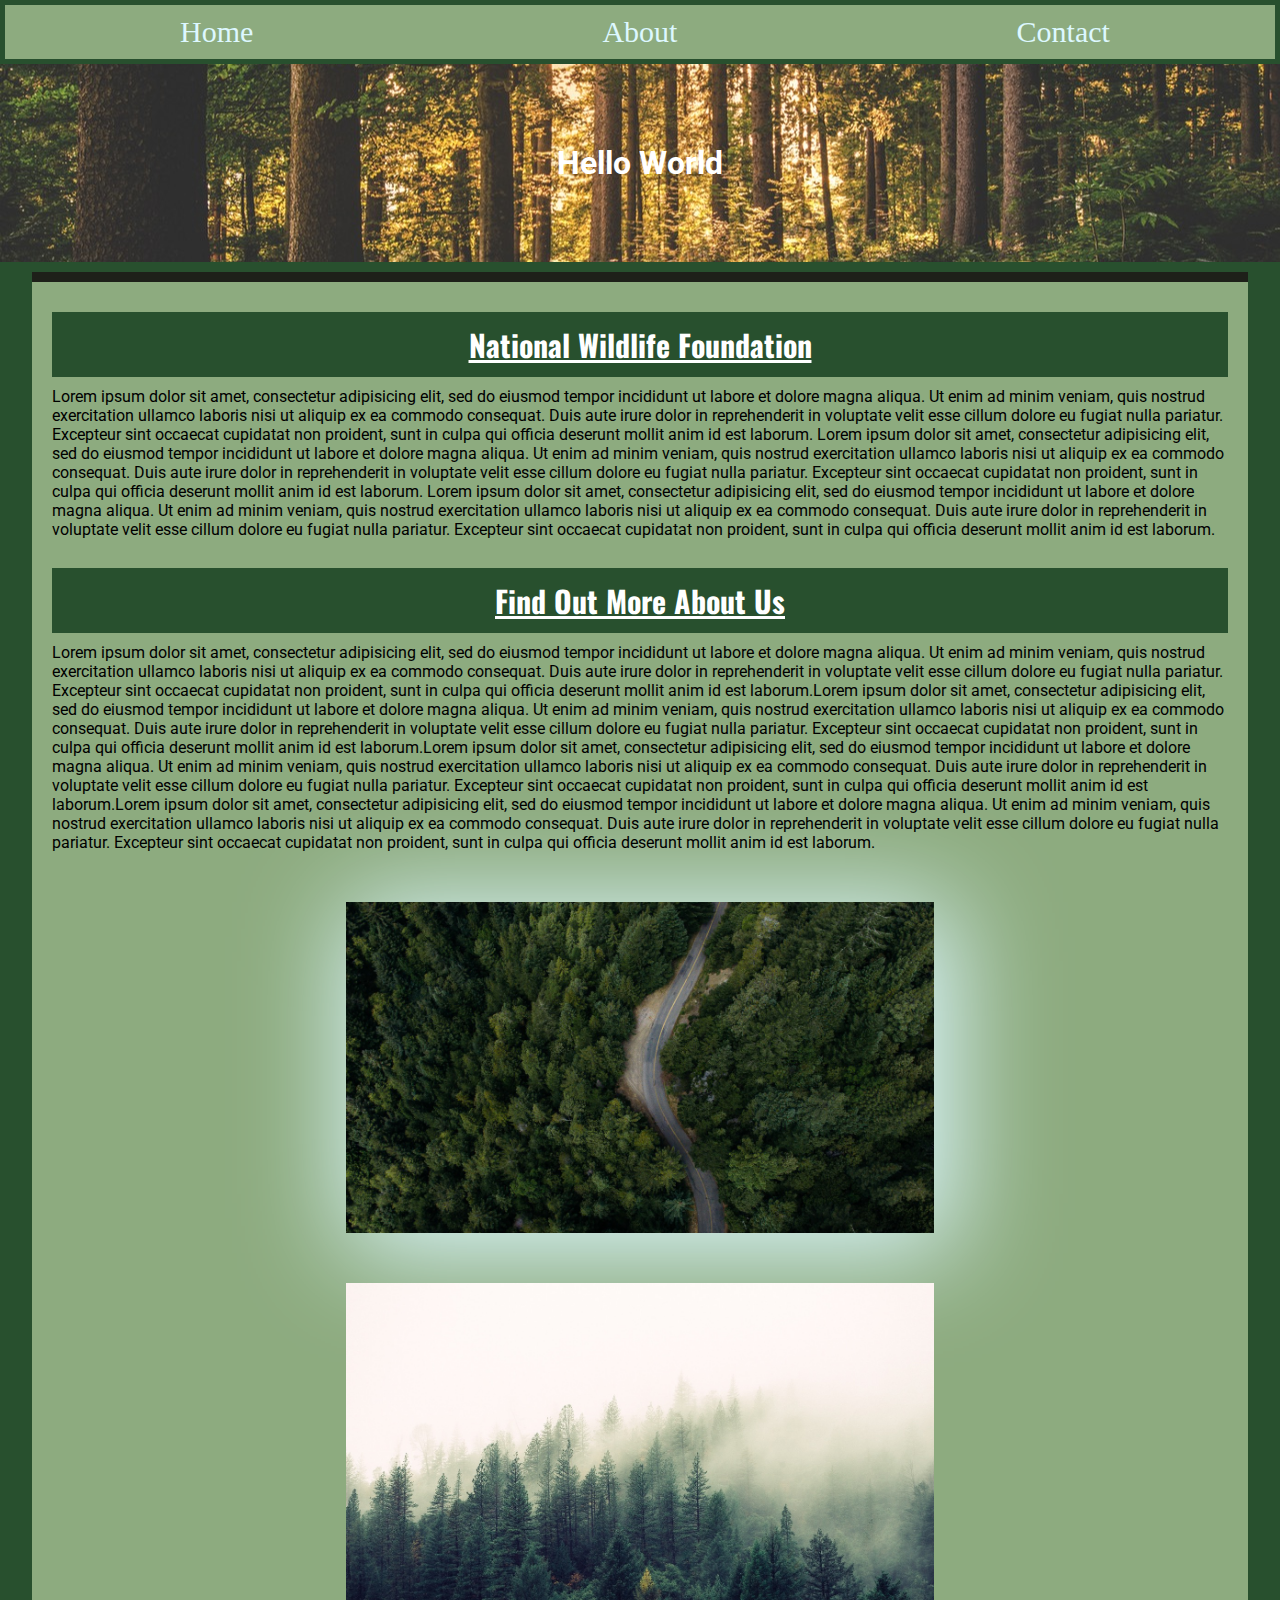
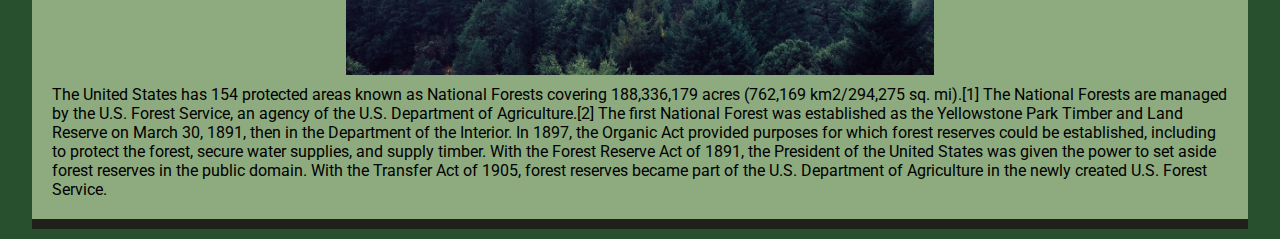
<file: index.html>
<!doctype html>
<html lang="en">
	<head>
		<meta charset="utf-8">
		<link rel="stylesheet" type="text/css" href="css/style.css">
		<link href="https://fonts.googleapis.com/css?family=Oswald" rel="stylesheet">
		<title>My Second Website</title>
	</head>
	
	<body>
		<nav>
			<ul>
				<li><a href="index.html">Home</a></li>
				<li><a href="about.html">About</a></li>
				<li><a href="contact.html">Contact</a></li>
			</ul>
		</nav>
		<div class="header">
			<h1>Hello World</h1>
		</div>
		<div class="main-content">
			<h2 class="center-text">National Wildlife Foundation</h2>
			<p> Lorem ipsum dolor sit amet, consectetur adipisicing elit, sed do eiusmod
			tempor incididunt ut labore et dolore magna aliqua. Ut enim ad minim veniam,
			quis nostrud exercitation ullamco laboris nisi ut aliquip ex ea commodo
			consequat. Duis aute irure dolor in reprehenderit in voluptate velit esse
			cillum dolore eu fugiat nulla pariatur. Excepteur sint occaecat cupidatat non
			proident, sunt in culpa qui officia deserunt mollit anim id est laborum. Lorem ipsum dolor sit amet, consectetur adipisicing elit, sed do eiusmod
			tempor incididunt ut labore et dolore magna aliqua. Ut enim ad minim veniam,
			quis nostrud exercitation ullamco laboris nisi ut aliquip ex ea commodo
			consequat. Duis aute irure dolor in reprehenderit in voluptate velit esse
			cillum dolore eu fugiat nulla pariatur. Excepteur sint occaecat cupidatat non
			proident, sunt in culpa qui officia deserunt mollit anim id est laborum. Lorem ipsum dolor sit amet, consectetur adipisicing elit, sed do eiusmod
			tempor incididunt ut labore et dolore magna aliqua. Ut enim ad minim veniam,
			quis nostrud exercitation ullamco laboris nisi ut aliquip ex ea commodo
			consequat. Duis aute irure dolor in reprehenderit in voluptate velit esse
			cillum dolore eu fugiat nulla pariatur. Excepteur sint occaecat cupidatat non
			proident, sunt in culpa qui officia deserunt mollit anim id est laborum.</p>
			<br>
			<h2 class="center-text">Find Out More About Us</h2>
			<p>Lorem ipsum dolor sit amet, consectetur adipisicing elit, sed do eiusmod
			tempor incididunt ut labore et dolore magna aliqua. Ut enim ad minim veniam,
			quis nostrud exercitation ullamco laboris nisi ut aliquip ex ea commodo
			consequat. Duis aute irure dolor in reprehenderit in voluptate velit esse
			cillum dolore eu fugiat nulla pariatur. Excepteur sint occaecat cupidatat non
			proident, sunt in culpa qui officia deserunt mollit anim id est laborum.Lorem ipsum dolor sit amet, consectetur adipisicing elit, sed do eiusmod
			tempor incididunt ut labore et dolore magna aliqua. Ut enim ad minim veniam,
			quis nostrud exercitation ullamco laboris nisi ut aliquip ex ea commodo
			consequat. Duis aute irure dolor in reprehenderit in voluptate velit esse
			cillum dolore eu fugiat nulla pariatur. Excepteur sint occaecat cupidatat non
			proident, sunt in culpa qui officia deserunt mollit anim id est laborum.Lorem ipsum dolor sit amet, consectetur adipisicing elit, sed do eiusmod
			tempor incididunt ut labore et dolore magna aliqua. Ut enim ad minim veniam,
			quis nostrud exercitation ullamco laboris nisi ut aliquip ex ea commodo
			consequat. Duis aute irure dolor in reprehenderit in voluptate velit esse
			cillum dolore eu fugiat nulla pariatur. Excepteur sint occaecat cupidatat non
			proident, sunt in culpa qui officia deserunt mollit anim id est laborum.Lorem ipsum dolor sit amet, consectetur adipisicing elit, sed do eiusmod
			tempor incididunt ut labore et dolore magna aliqua. Ut enim ad minim veniam,
			quis nostrud exercitation ullamco laboris nisi ut aliquip ex ea commodo
			consequat. Duis aute irure dolor in reprehenderit in voluptate velit esse
			cillum dolore eu fugiat nulla pariatur. Excepteur sint occaecat cupidatat non
			proident, sunt in culpa qui officia deserunt mollit anim id est laborum.</p>
			<img src="images/forest2.jpeg" class="img-50">
			
			<img src="images/forest3.jpeg" class="img-40">
			<p id="info1">The United States has 154 protected areas known as National Forests covering 188,336,179 acres (762,169 km2/294,275 sq. mi).[1] The National Forests are managed by the U.S. Forest Service, an agency of the U.S. Department of Agriculture.[2] The first National Forest was established as the Yellowstone Park Timber and Land Reserve on March 30, 1891, then in the Department of the Interior. In 1897, the Organic Act provided purposes for which forest reserves could be established, including to protect the forest, secure water supplies, and supply timber. With the Forest Reserve Act of 1891, the President of the United States was given the power to set aside forest reserves in the public domain. With the Transfer Act of 1905, forest reserves became part of the U.S. Department of Agriculture in the newly created U.S. Forest Service.</p>
		</div><!---wrapper div end-->
	</body>

</html>
</file>
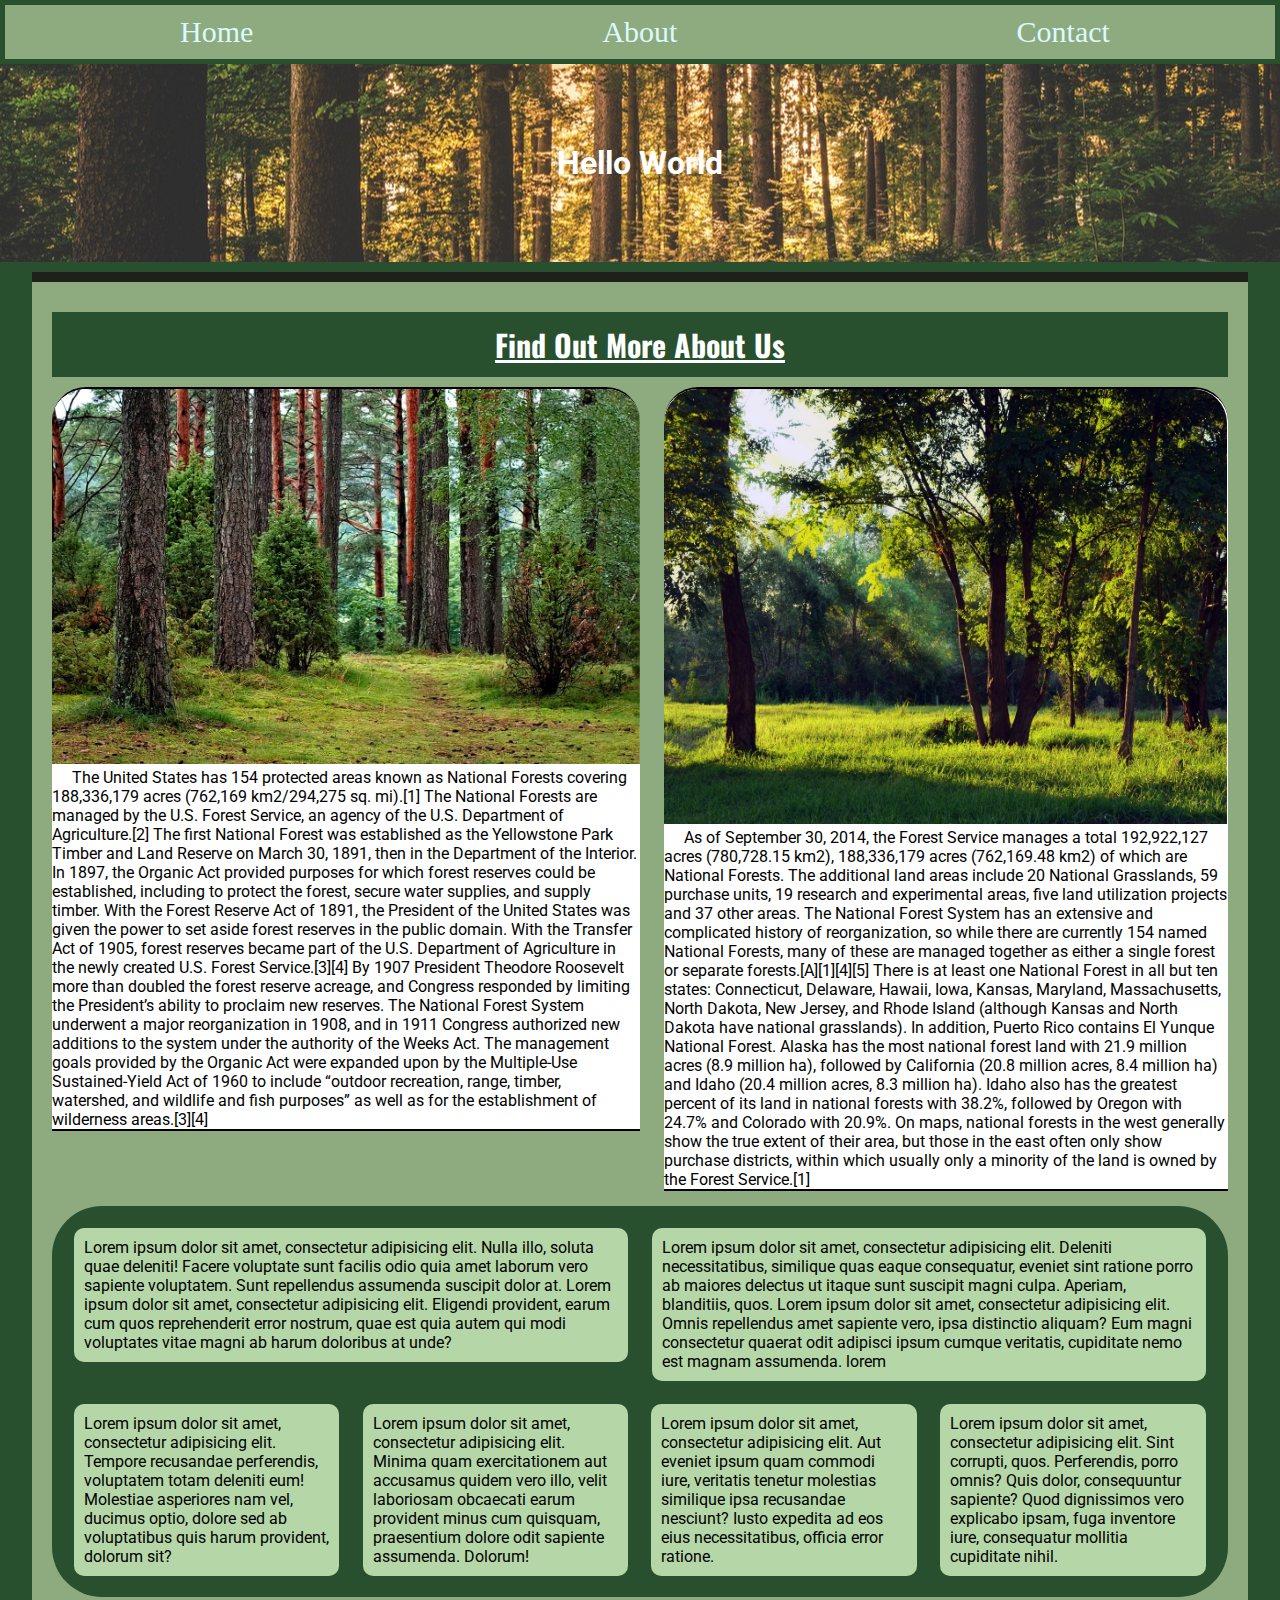
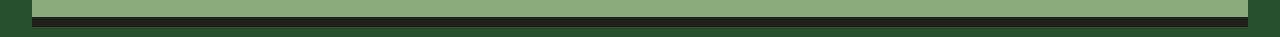
<file: about.html>
<!doctype html>
<html lang="en">
	<head>
		<meta charset="utf-8">
		<link rel="stylesheet" type="text/css" href="css/style.css">
		<link href="https://fonts.googleapis.com/css?family=Oswald" rel="stylesheet">
		<title>My Second Website</title>
	</head>
	<body>
		<nav>
			<ul>
				<li><a href="index.html">Home</a></li>
				<li><a href="about.html">About</a></li>
				<li><a href="contact.html">Contact</a></li>
			</ul>
		</nav>
		<div class="header">
			<h1>Hello World</h1>
		</div>
		<div class="main-content">
			<h2 class="center-text">Find Out More About Us</h2>
			

			<div class="side1">
			<img src="images/forest4.jpeg" class="forest4">
				<p>The United States has 154 protected areas known as National Forests covering 188,336,179 acres (762,169 km2/294,275 sq. mi).[1] The National Forests are managed by the U.S. Forest Service, an agency of the U.S. Department of Agriculture.[2] The first National Forest was established as the Yellowstone Park Timber and Land Reserve on March 30, 1891, then in the Department of the Interior. In 1897, the Organic Act provided purposes for which forest reserves could be established, including to protect the forest, secure water supplies, and supply timber. With the Forest Reserve Act of 1891, the President of the United States was given the power to set aside forest reserves in the public domain. With the Transfer Act of 1905, forest reserves became part of the U.S. Department of Agriculture in the newly created U.S. Forest Service.[3][4]

				By 1907 President Theodore Roosevelt more than doubled the forest reserve acreage, and Congress responded by limiting the President’s ability to proclaim new reserves. The National Forest System underwent a major reorganization in 1908, and in 1911 Congress authorized new additions to the system under the authority of the Weeks Act. The management goals provided by the Organic Act were expanded upon by the Multiple-Use Sustained-Yield Act of 1960 to include “outdoor recreation, range, timber, watershed, and wildlife and fish purposes” as well as for the establishment of wilderness areas.[3][4]</p>
			</div>

			<div style="margin-bottom:15px;" class="side2">
			<img src="images/forest5.jpeg" class="forest5">
				<p>
				As of September 30, 2014, the Forest Service manages a total 192,922,127 acres (780,728.15 km2), 188,336,179 acres (762,169.48 km2) of which are National Forests. The additional land areas include 20 National Grasslands, 59 purchase units, 19 research and experimental areas, five land utilization projects and 37 other areas. The National Forest System has an extensive and complicated history of reorganization, so while there are currently 154 named National Forests, many of these are managed together as either a single forest or separate forests.[A][1][4][5]

				There is at least one National Forest in all but ten states: Connecticut, Delaware, Hawaii, Iowa, Kansas, Maryland, Massachusetts, North Dakota, New Jersey, and Rhode Island (although Kansas and North Dakota have national grasslands). In addition, Puerto Rico contains El Yunque National Forest. Alaska has the most national forest land with 21.9 million acres (8.9 million ha), followed by California (20.8 million acres, 8.4 million ha) and Idaho (20.4 million acres, 8.3 million ha). Idaho also has the greatest percent of its land in national forests with 38.2%, followed by Oregon with 24.7% and Colorado with 20.9%. On maps, national forests in the west generally show the true extent of their area, but those in the east often only show purchase districts, within which usually only a minority of the land is owned by the Forest Service.[1]<p>
		</div>
<!---from here on is the column rows that we created in class-->
	<div class="row">
	   <div class="col-1-2">
	    	<p>Lorem ipsum dolor sit amet, consectetur adipisicing elit. Nulla illo, soluta quae deleniti! Facere voluptate sunt facilis odio quia amet laborum vero sapiente voluptatem. Sunt repellendus assumenda suscipit dolor at. Lorem ipsum dolor sit amet, consectetur adipisicing elit. Eligendi provident, earum cum quos reprehenderit error nostrum, quae est quia autem qui modi voluptates vitae magni ab harum doloribus at unde?</p>
	  </div>
	  <div class="col-1-2">
	    	<p>Lorem ipsum dolor sit amet, consectetur adipisicing elit. Deleniti necessitatibus, similique quas eaque consequatur, eveniet sint ratione porro ab maiores delectus ut itaque sunt suscipit magni culpa. Aperiam, blanditiis, quos. Lorem ipsum dolor sit amet, consectetur adipisicing elit. Omnis repellendus amet sapiente vero, ipsa distinctio aliquam? Eum magni consectetur quaerat odit adipisci ipsum cumque veritatis, cupiditate nemo est magnam assumenda. lorem</p>
	  </div>
<!-- </div>
<div class="row"> -->
  		<div class="col-1-4"lorem>
  			<p>Lorem ipsum dolor sit amet, consectetur adipisicing elit. Tempore recusandae perferendis, voluptatem totam deleniti eum! Molestiae asperiores nam vel, ducimus optio, dolore sed ab voluptatibus quis harum provident, dolorum sit?</p>
  		</div>
  		<div class="col-1-4">
  			<p>Lorem ipsum dolor sit amet, consectetur adipisicing elit. Minima quam exercitationem aut accusamus quidem vero illo, velit laboriosam obcaecati earum provident minus cum quisquam, praesentium dolore odit sapiente assumenda. Dolorum!</p>
  		</div>
  		<div class="col-1-4">
  			<p>Lorem ipsum dolor sit amet, consectetur adipisicing elit. Aut eveniet ipsum quam commodi iure, veritatis tenetur molestias similique ipsa recusandae nesciunt? Iusto expedita ad eos eius necessitatibus, officia error ratione.</p>
  		</div>
  		<div class="col-1-4">
  			<p>Lorem ipsum dolor sit amet, consectetur adipisicing elit. Sint corrupti, quos. Perferendis, porro omnis? Quis dolor, consequuntur sapiente? Quod dignissimos vero explicabo ipsam, fuga inventore iure, consequatur mollitia cupiditate nihil.</p>
  		</div>
	</div>
			
			
		</div><!---wrapper div end-->
	</body>

</html>
</file>
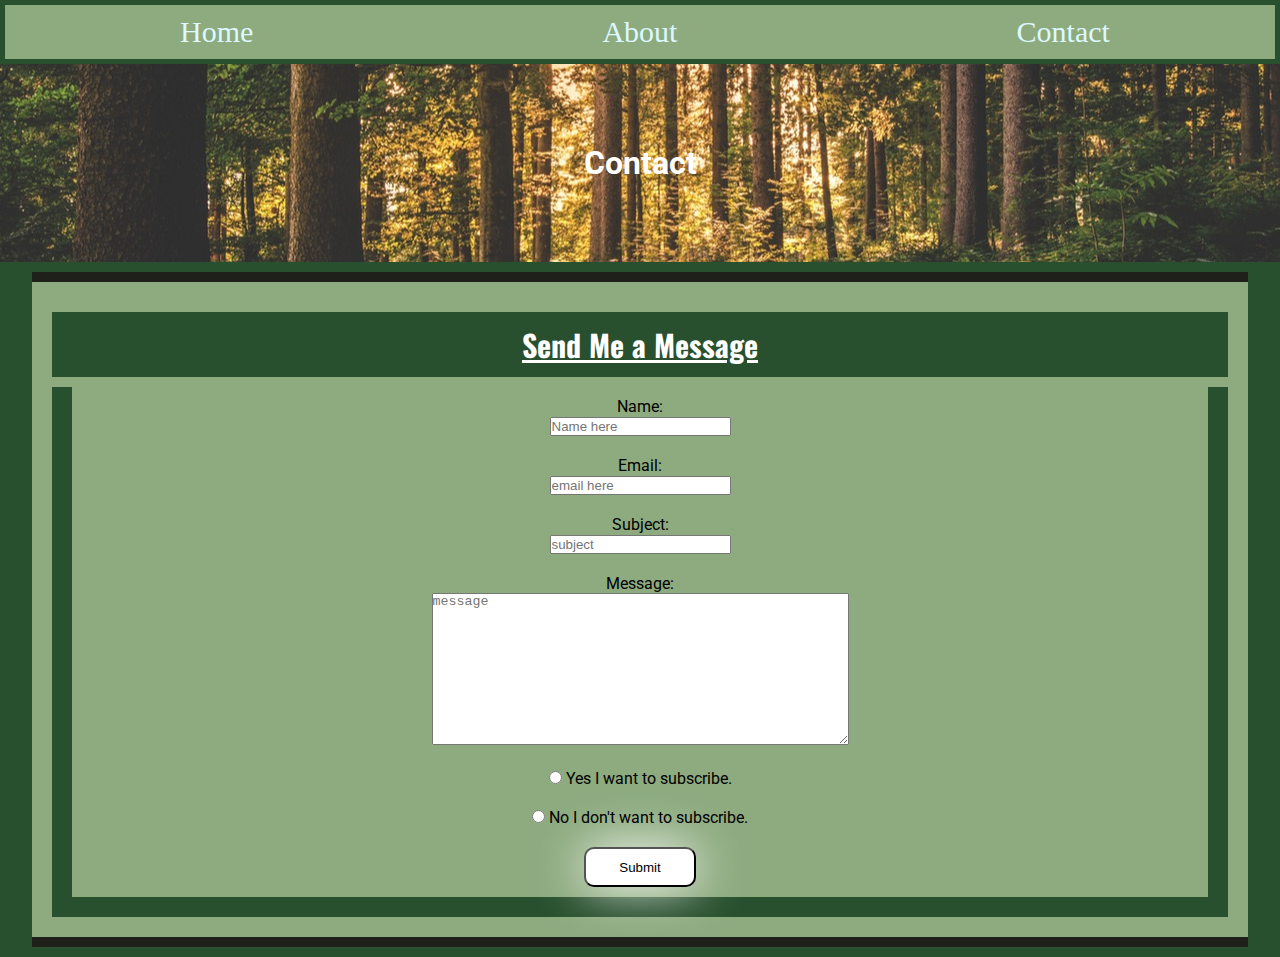
<file: contact.html>
<!doctype html>
<html lang="en">
	<head>
		<meta charset="utf-8">
		<link rel="stylesheet" type="text/css" href="css/style.css">
		<link href="https://fonts.googleapis.com/css?family=Oswald" rel="stylesheet">
		<title>My Second Website</title>
	</head>	
	<body>
		<nav>
			<ul>
				<li><a href="index.html">Home</a></li>
				<li><a href="about.html">About</a></li>
				<li><a href="contact.html">Contact</a></li>
			</ul>
		</nav>
		<div class="header">
			<h1>Contact</h1>
		</div>
			<section class="main-content">
				<h2 class="center-text">Send Me a Message</h2>
				<form>
				<!-- <form method="post" action="process.php"> for future reference on a secure way for forms to be sent-->
					<label>
						Name:<br>
						<input type="text" name="name" placeholder="Name here">  
					</label>
					<label>
						Email:<br>
						<input type="text" name="email" placeholder="email here">
					</label>
					<label>
						Subject:<br>
						<input type="text" name="Subject" placeholder="subject">
					</label>
					<label>
						Message: <br>
						<textarea rows="10" cols="50" name="message" placeholder="message"></textarea>
					</label>
					<label>
						<input class="radio" type="radio" name="subscribe" value="yes"> Yes I want to subscribe.
					</label>
					<label>
						<input class="radio" type="radio" name="subscribe" value="no"> No I don't want to subscribe.
					</label>
					<label>
						<button id="submit" type="submit">Submit</button>
					</label>
				</form>
			</section><!--end section-->
	</body>
</html>
</file>
<file: css/style.css>
/*@import url('https://fonts.googleapis.com/css?family=Roboto');*/
@import url('https://fonts.googleapis.com/css?family=Roboto');

body{
	background-color:#28502E;
	margin:0 auto;
	font-family: 'Roboto', sans-serif;
}

*{
	box-sizing: border-box;
	padding:0;
	margin:0;
}

p{
	font-size:16px;
}


h2{
	background-color:#28502E;
	margin:10px 0;
	padding:10px;
}

nav{
	/*background: red;*/
	/*width:50%;*/
	/*height: 50px;*/
	/*margin:0 auto;*/
	border-radius: 0px 0px 10px 10px;
	/*width: 100%;*/
}

nav li{
	float:left;
	width: 33.33%;
	/*border:1px solid red;*/
	/*height:100px;*/
	background:#8DAB7F	;
	text-align: center;
	padding:10px 10px;
	font-family: Impact;
}

nav ul{
	list-style:none; /*this takes off the bullet points*/
	/*border:1px solid red;*/
	background:#28502E;
	overflow: auto;
	margin:0 auto;
	padding:5px 5px;/*for future reference, a padding of 0 will make the nav bar completely shift to the left side.*/

}

nav a{
	color:#ddf8ff;
	text-decoration: none;
	font-size: 30px;
	transition:.8s;

}

nav a:hover{
	color:#fff;
}

.header{
	background-image: url("../images/forest.jpeg");
	background-size: cover;
	background-position: center;
	padding:80px 20px;
	/*width:100vw;
	height: 100vh;*/
}

.header h1{
	color:#ffffff;
	text-align: center;

}

.main-content{
	width:95%;
	padding:20px;
	margin:10px auto;
	border:10px solid #1E2019;
	border-left:none;
	border-right: none;
	background-color: #8DAB7F;
	overflow: auto;
	/*font-family: 'Roboto', sans-serif;*/
}

.side1{
	width:50%;
	float: left;
	background:white;
	overflow: auto;
	border:2px solid black;
	border-left:none;
	border-right: none;
	border-radius: 34px 34px 0px 0px;
}

.side1 p{
	text-indent: 20px;
}

.side2{
	width:48%;
	background-color:white;
	/*overflow: auto;*/
	float: right;
	border:2px solid black;
	border-left:none;
	border-right:none;
	border-radius:34px 34px 0px 0px;
}

.side2 p{
	text-indent:20px;
}

.main-content img{
	/*margin:30px;
	/*padding:20px;*/
	/*width: 50%;
	*/
}


.img-50{
	display: block;
	margin:50px auto;
	width:50%;
	box-shadow: 10px 10px 100px 10px #ddf8ff;
}


.img-40{
	display: block;
	margin:10px auto;
	width: 50%;
}

.forest4{
	/*float:left;*/
	/*width:500px;*/
	/*clear: both;*/
	width:100%;
}

.forest5{
	border-radius:34px 34px 0px 0px;
	/*float:left;*/
	/*width:500px;*/
	/*clear: both;*/
	width:99.9%;
	margin:0 auto;
	/*display: block;*/
	/*background-size: stretch;*/
}

/*These are utility classes
=====================================*/
.center-text{
	text-decoration:underline;
	text-align: center;
	color:white;
	/*font-family: sans-serif;*/
	font-family: 'Oswald', sans-serif;
	font-size:30px;
}

form{
	border: 20px solid #28502E;
	/*border-bottom: none;*/
	border-top: none;
}

label{
	display:block;
	margin:0 auto;
	padding:10px;
	text-align: center;
	/*border:1px solid red;*/
}

input{

}


#submit{
	width: 10%;
	height: 40px;
	display: block;
	margin:0 auto;
	cursor:pointer;
	border-radius:10px;
	background-color: white;
	box-shadow:0px 0px 50px 0px #fff;

}

*{
  box-sizing:border-box;
}

.row{
 clear:both;
 background: #28502E;
 padding:10px;
 border-radius:50px;
}  

.row:after {
  content: "";
  display: table;
  clear: both;
}


.col-1-2{
  float:left;
  width:48%;
  background:#b5d6a7;
  padding:10px;
  margin:1%;
  border-radius:10px;
}

.col-1-4{
  float:left;
  width:23%;
  margin:1%;
  background-color:#b5d6a7;
  padding:10px;
  border-radius:10px;
/*   background-color:lightgreen; */
}
</file>
